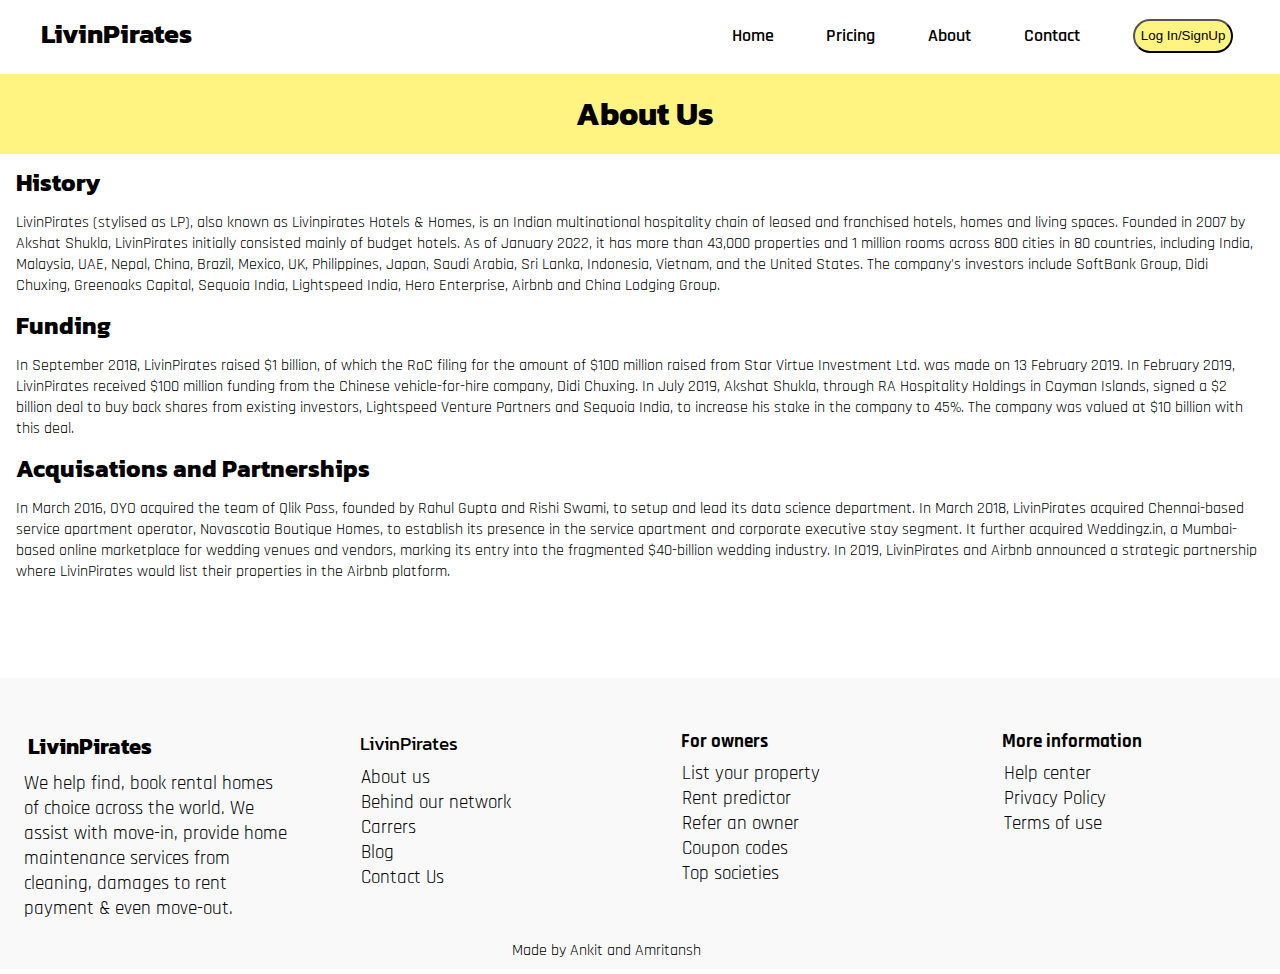
<file: about.html>
<!DOCTYPE html>
<html lang="en">
<head>
    <meta charset="UTF-8">
    <meta http-equiv="X-UA-Compatible" content="IE=edge">
    <meta name="viewport" content="width=device-width, initial-scale=1.0">
    <link rel="stylesheet" href="styles/styles.css">
    <link rel="stylesheet" href="styles/about.css">
    <title>About Us</title>
</head>
<body>

    <nav class="nav">
        <div class="nav-bar ">
       
            <h1 class="nav-logo">LivinPirates</h1>

           <div class="right-nav ">
           
            <ul class="main-nav ">
            <li><a href="index.html"> Home</a></li>
            <li><a href="pricing.html">Pricing</a></li>
            <li><a href="about.html">About</a></li>
            <li><a href="contact.html">Contact</a></li>
           </ul>
         
           <button class="log-btn" type="submit">
               <a href="signup.html">Log In/SignUp</a>
           </button>
        </div>
        <img class="ham-btn" src="images/menu.png" alt="">
        </div>
     </nav>
    
    <h1 class="about-heading" >About Us</h1>

    <div class="about-cards">
        
        <div class="about-card-1">
            <h2 class="about-card-1-heading">History</h2>
             <div class="about-card-1-main">
                <!-- <img src="" alt=""> -->
                <p>LivinPirates (stylised as LP), also known as Livinpirates Hotels & Homes, is an Indian multinational hospitality chain of leased and franchised hotels, homes and living spaces. Founded in 2007 by Akshat Shukla, LivinPirates initially consisted mainly of budget hotels. As of January 2022, it has more than 43,000 properties and 1 million rooms across 800 cities in 80 countries, including India, Malaysia, UAE, Nepal, China, Brazil, Mexico, UK, Philippines, Japan, Saudi Arabia, Sri Lanka, Indonesia, Vietnam, and the United States. The company's investors include SoftBank Group, Didi Chuxing, Greenoaks Capital, Sequoia India, Lightspeed India, Hero Enterprise, Airbnb and China Lodging Group.</p>
             </div>  
        </div>
        <div class="about-card-1">
            <h2 class="about-card-1-heading">Funding</h2>
            <div class="about-card-1-main">
                <!-- <img src="" alt=""> -->
                <p>In September 2018, LivinPirates raised $1 billion, of which the RoC filing for the amount of $100 million raised from Star Virtue Investment Ltd. was made on 13 February 2019. In February 2019, LivinPirates received $100 million funding from the Chinese vehicle-for-hire company, Didi Chuxing. In July 2019, Akshat Shukla, through RA Hospitality Holdings in Cayman Islands, signed a $2 billion deal to buy back shares from existing investors, Lightspeed Venture Partners and Sequoia India, to increase his stake in the company to 45%. The company was valued at $10 billion with this deal.</p>
            </div>
        </div>
        <div class="about-card-1">
            <h2 class="about-card-1-heading">Acquisations and Partnerships</h2>
            <div class="about-card-1-main">
                <!-- <img src="" alt=""> -->
                <p>In March 2016, OYO acquired the team of Qlik Pass, founded by Rahul Gupta and Rishi Swami, to setup and lead its data science department. In March 2018, LivinPirates acquired Chennai-based service apartment operator, Novascotia Boutique Homes, to establish its presence in the service apartment and corporate executive stay segment. It further acquired Weddingz.in, a Mumbai-based online marketplace for wedding venues and vendors, marking its entry into the fragmented $40-billion wedding industry. In 2019, LivinPirates and Airbnb announced a strategic partnership where LivinPirates would list their properties in the Airbnb platform.</p>
            </div>
        </div>
        
    </div>

    <footer>
        <div  class="footer">
            <div class="f-1">
                <h2>LivinPirates</h2>
                <p>We help find, book rental homes of choice across the world. We assist with move-in, provide home maintenance services from cleaning, damages to rent payment & even move-out.</p>
            </div>
            <div class="f-2">
                <p >LivinPirates</p>
                <ul>
                    <li>About us</li>
                    <li>Behind our network</li>
                    <li>Carrers </li>
                    <li>Blog</li>
                    <li>Contact Us</li>
                </ul>
            </div>
            <div class="f-3">
                <p>For owners </p>
                <ul>
                    <li>List your property</li>
                    <li>Rent predictor</li>
                    <li>Refer an owner</li>
                    <li>Coupon codes</li>
                    <li>Top societies</li>
                </ul>
            </div>
            <div class="f-4">
                <p>More information</p>
                <ul>
                    <li>Help center</li>
                    <li>Privacy Policy</li>
                    <li>Terms of use</li>
                </ul>
            </div>
        </div>
        <p class="madeby">Made by Ankit and Amritansh</p>
    </footer>

    <script >
          const element= document.querySelector('.ham-btn');
          element.addEventListener('click',hamburger);

         function hamburger(){
    
         const itemClass =document.querySelector('.main-nav');
         itemClass.classList.toggle('show');
         }
    </script>

</body>
</html>
</file>
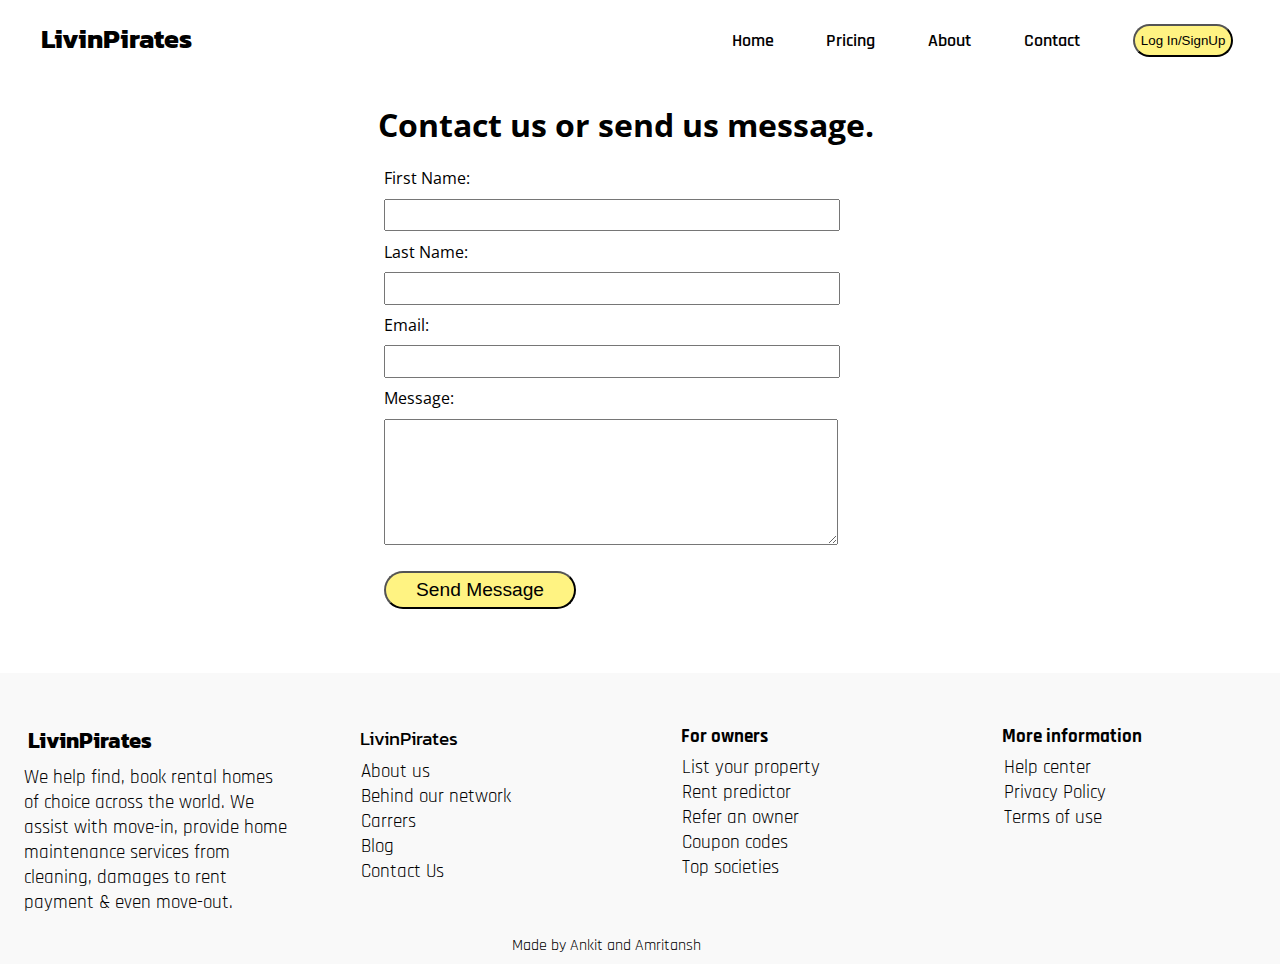
<file: contact.html>
<!DOCTYPE html>
<html lang="en">
<head>
    <meta charset="UTF-8">
    <meta http-equiv="X-UA-Compatible" content="IE=edge">
    <meta name="viewport" content="width=device-width, initial-scale=1.0">
    <link rel="stylesheet" href="styles/signup.css">
    <link rel="stylesheet" href="styles/contact.css">
    <link rel="stylesheet" href="styles/styles.css">
    <title>Contact</title>
</head>
<body>

    <div class="nav-bar ">
       
        <h1 class="nav-logo">LivinPirates</h1>

       <div class="right-nav ">
       
        <ul class="main-nav ">
        <li><a href="index.html"> Home</a></li>
        <li><a href="pricing.html">Pricing</a></li>
        <li><a href="about.html">About</a></li>
        <li><a href="contact.html">Contact</a></li>
       </ul>
     
       <button class="log-btn" type="submit">
           <a href="signup.html">Log In/SignUp</a>
       </button>
    </div>
    <img class="ham-btn" src="images/menu.png" alt="">
    </div>
 </nav>


<h1 class="signup-heading contact-1">Contact us or send us message.</h1>

<div>
    <form class="form contact" >

        <label >First Name:</label><br>
        <input  id="fname" name="fname" type="text" required>
        <br>
        <label >Last Name:</label><br>
        <input id="lname" type="text" required>
        <br>
        <label >Email:</label><br>
        <input id="inEmail" type="email" required><br>
        <label >Message:</label><br>
        <textarea  id="" cols="30" rows="10" required></textarea>
        <br>
        <button id="signup_btn" class="btn-contact" type="submit" onclick=" formValidate()">Send Message</button>

    </form>
</div>

<footer>
    <div  class="footer">
        <div class="f-1">
            <h2>LivinPirates</h2>
            <p>We help find, book rental homes of choice across the world. We assist with move-in, provide home maintenance services from cleaning, damages to rent payment & even move-out.</p>
        </div>
        <div class="f-2">
            <p >LivinPirates</p>
            <ul>
                <li>About us</li>
                <li>Behind our network</li>
                <li>Carrers </li>
                <li>Blog</li>
                <li>Contact Us</li>
            </ul>
        </div>
        <div class="f-3">
            <p>For owners </p>
            <ul>
                <li>List your property</li>
                <li>Rent predictor</li>
                <li>Refer an owner</li>
                <li>Coupon codes</li>
                <li>Top societies</li>
            </ul>
        </div>
        <div class="f-4">
            <p>More information</p>
            <ul>
                <li>Help center</li>
                <li>Privacy Policy</li>
                <li>Terms of use</li>
            </ul>
        </div>
    </div>
    <p class="madeby">Made by Ankit and Amritansh</p>
</footer>

<script >
      const element= document.querySelector('.ham-btn');
      element.addEventListener('click',hamburger);

      function hamburger(){

        const itemClass =document.querySelector('.main-nav');
        itemClass.classList.toggle('show');
      }
</script>
    
</body>
</html>
</file>
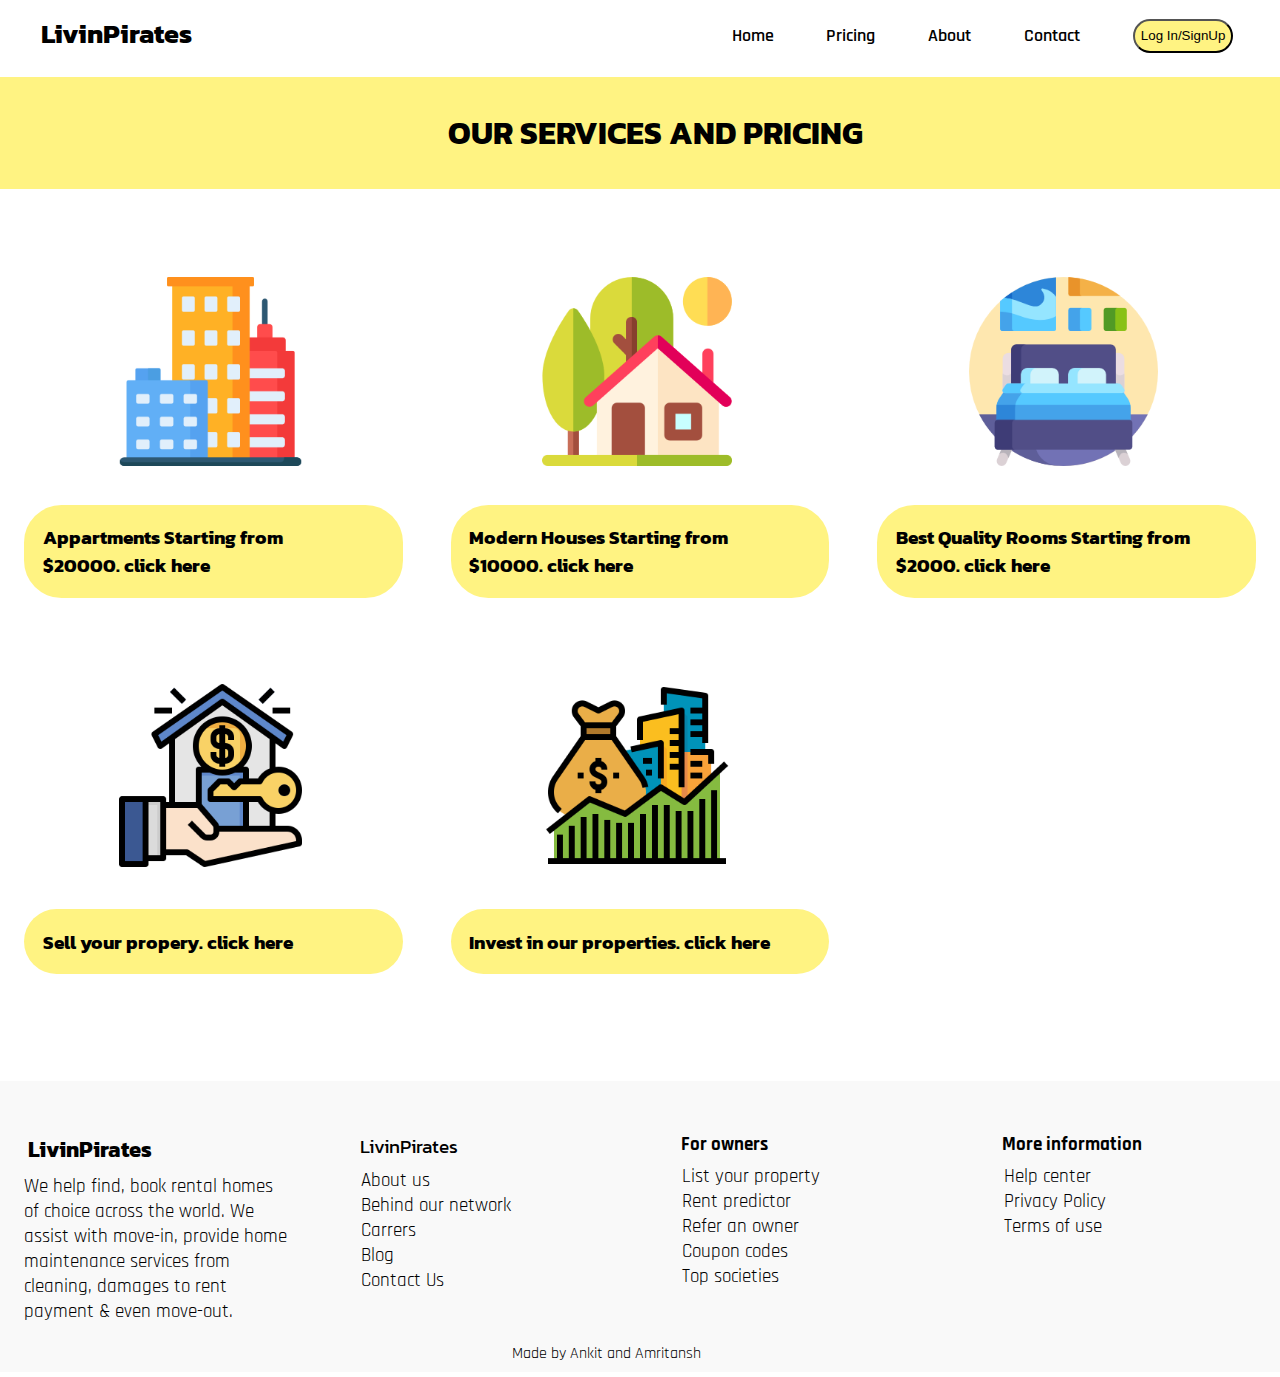
<file: pricing.html>
<!DOCTYPE html>
<html lang="en">
<head>
    <meta charset="UTF-8">
    <meta http-equiv="X-UA-Compatible" content="IE=edge">
    <meta name="viewport" content="width=device-width, initial-scale=1.0">
    <link rel="stylesheet" href="styles/pricing.css">
    <link rel="stylesheet" href="styles/styles.css">
    <title>Pricing</title>
</head>
<body>

    <nav class="nav">
        <div class="nav-bar ">
       
            <h1 class="nav-logo">LivinPirates</h1>

           <div class="right-nav ">
           
            <ul class="main-nav ">
            <li><a href="index.html"> Home</a></li>
            <li><a href="pricing.html">Pricing</a></li>
            <li><a href="about.html">About</a></li>
            <li><a href="contact.html">Contact</a></li>
           </ul>
         
           <button class="log-btn" type="submit">
               <a href="signup.html">Log In/SignUp</a>
           </button>
        </div>
        <img class="ham-btn" src="images/menu.png" alt="">
        </div>
     </nav>

     <h1 class="pricing-heading">OUR SERVICES AND PRICING</h1>

    <div class="prop-cards">
        <div class="prop-1 ">
            <img src="images/pricing-1.png" alt="">
            <h3>Appartments Starting from <br> $20000. <a href="index.html#SignUp_home">click here</a> </h3>
        </div>
        <div class="prop-1">
            <img src="images/pricing-2.png" alt="">
            <h3>Modern Houses Starting from <br> $10000. <a href="index.html#SignUp_home">click here</a> </h3>
        </div>
        <div class="prop-1">
            <img src="images/pricing-3.png" alt="">
            <h3>Best Quality Rooms Starting from <br> $2000. <a href="index.html#SignUp_home">click here</a> </h3>
        </div>
        <div class="prop-1">
            <img src="images/pricing-4.png" alt="">
            <h3>Sell your propery. <a href="index.html#SignUp_home">click here</a> </h3>
        </div>
        <div class="prop-1">
            <img src="images/pricing-5.png" alt="">
            <h3>Invest in our properties. <a href="index.html#SignUp_home">click here</a> </h3>
        </div>
    </div>

    <footer>
        <div class="footer">
            <div class="f-1">
                <h2>LivinPirates</h2>
                <p>We help find, book rental homes of choice across the world. We assist with move-in, provide home maintenance services from cleaning, damages to rent payment & even move-out.</p>
            </div>
            <div class="f-2">
                <p >LivinPirates</p>
                <ul>
                    <li>About us</li>
                    <li>Behind our network</li>
                    <li>Carrers </li>
                    <li>Blog</li>
                    <li>Contact Us</li>
                </ul>
            </div>
            <div class="f-3">
                <p>For owners </p>
                <ul>
                    <li>List your property</li>
                    <li>Rent predictor</li>
                    <li>Refer an owner</li>
                    <li>Coupon codes</li>
                    <li>Top societies</li>
                </ul>
            </div>
            <div class="f-4">
                <p>More information</p>
                <ul>
                    <li>Help center</li>
                    <li>Privacy Policy</li>
                    <li>Terms of use</li>
                </ul>
            </div>
        </div>
        <p class="madeby">Made by Ankit and Amritansh</p>
    </footer>

    <script>
          const element= document.querySelector('.ham-btn');
           element.addEventListener('click',hamburger);

          function hamburger(){
    
           const itemClass =document.querySelector('.main-nav');
           itemClass.classList.toggle('show');
          }
    </script>

</body>
</html>
</file>
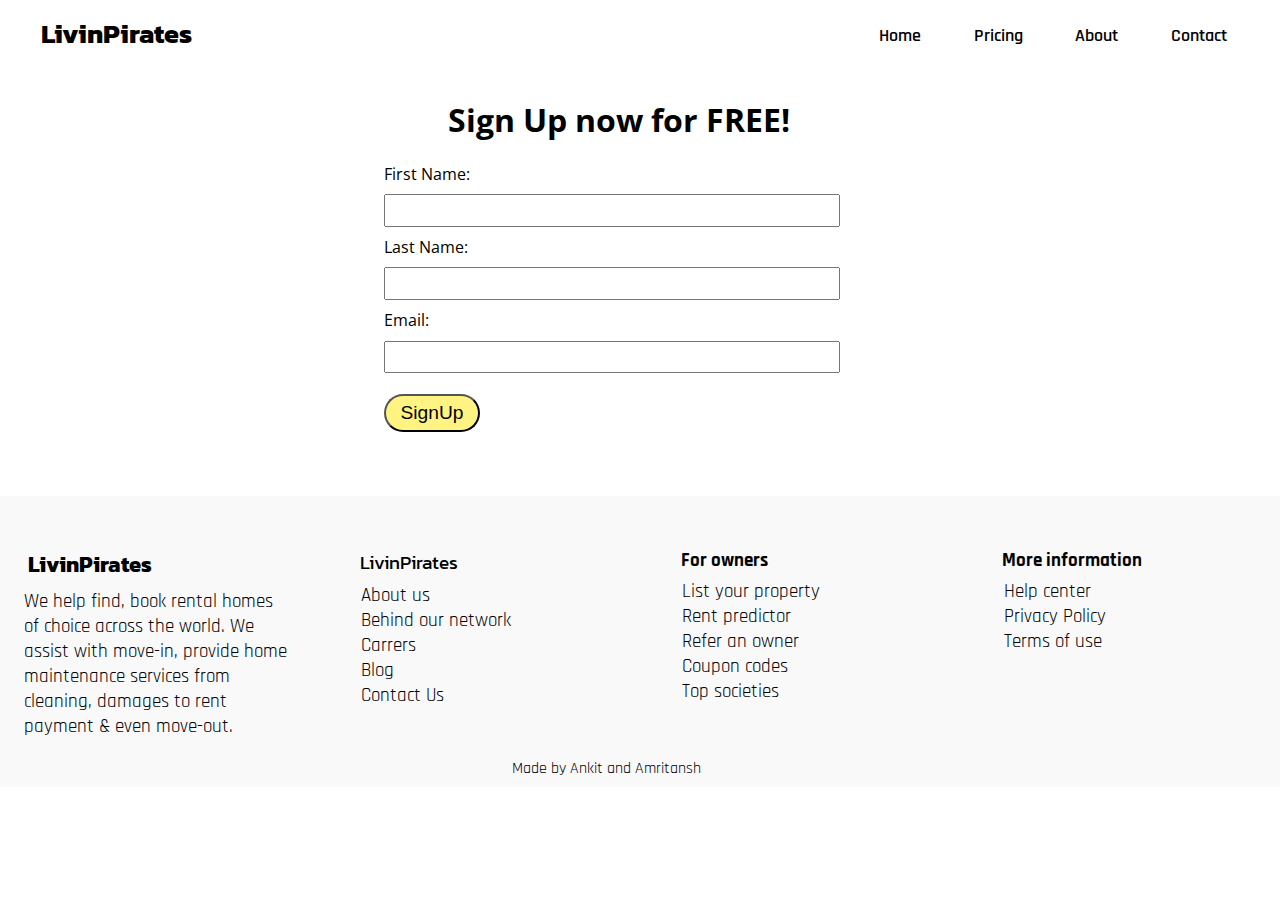
<file: signup.html>
<!DOCTYPE html>
<html lang="en">
<head>
    <meta charset="UTF-8">
    <meta http-equiv="X-UA-Compatible" content="IE=edge">
    <meta name="viewport" content="width=device-width, initial-scale=1.0">
    <link rel="stylesheet" href="styles/signup.css">
    <link rel="stylesheet" href="styles/styles.css">
    <title>SignUp</title>
</head>
<body>

    <nav class="nav">
        <div class="nav-bar ">
       
            <h1 class="nav-logo">LivinPirates</h1>

           <div class="right-nav ">
           
            <ul class="main-nav ">
            <li><a href="index.html"> Home</a></li>
            <li><a href="pricing.html">Pricing</a></li>
            <li><a href="about.html">About</a></li>
            <li><a href="contact.html">Contact</a></li>
           </ul>
         
           <!-- <button class="log-btn" type="submit">
               <a href="#">Log In/SignUp</a>
           </button> -->
        </div>
        <img class="ham-btn" src="images/menu.png" alt="">
        </div>
     </nav>


    <h1 class="signup-heading">Sign Up now for FREE!</h1>
    
    <div>
        <form class="form" >

            <label >First Name:</label><br>
            <input  id="fname" name="fname" type="text" required>
            <br>
            <label >Last Name:</label><br>
            <input id="lname" type="text" required>
            <br>
            <label >Email:</label><br>
            <input id="inEmail" type="email" required>
            <br>
            <button id="signup_btn" type="submit" onclick=" formValidate()">SignUp</button>

        </form>
    </div>

    <footer>
        <div  class="footer">
            <div class="f-1">
                <h2>LivinPirates</h2>
                <p>We help find, book rental homes of choice across the world. We assist with move-in, provide home maintenance services from cleaning, damages to rent payment & even move-out.</p>
            </div>
            <div class="f-2">
                <p >LivinPirates</p>
                <ul>
                    <li>About us</li>
                    <li>Behind our network</li>
                    <li>Carrers </li>
                    <li>Blog</li>
                    <li>Contact Us</li>
                </ul>
            </div>
            <div class="f-3">
                <p>For owners </p>
                <ul>
                    <li>List your property</li>
                    <li>Rent predictor</li>
                    <li>Refer an owner</li>
                    <li>Coupon codes</li>
                    <li>Top societies</li>
                </ul>
            </div>
            <div class="f-4">
                <p>More information</p>
                <ul>
                    <li>Help center</li>
                    <li>Privacy Policy</li>
                    <li>Terms of use</li>
                </ul>
            </div>
        </div>
        <p class="madeby">Made by Ankit and Amritansh</p>
    </footer>

    <script >
          const element= document.querySelector('.ham-btn');
          element.addEventListener('click',hamburger);

          function hamburger(){
    
            const itemClass =document.querySelector('.main-nav');
            itemClass.classList.toggle('show');
          }
    </script>

</body>
</html>
</file>
<file: styles/styles.css>
@import url('https://fonts.googleapis.com/css2?family=Rajdhani&display=swap');
@import url('https://fonts.googleapis.com/css2?family=Audiowide&family=Kanit&display=swap');
@import url('https://fonts.googleapis.com/css2?family=Michroma&display=swap');


body{
    max-width: 1280px;
    margin: 0;
    padding: 0;
    overflow-x: hidden;
    outline: 0;
}

.bdy{
    max-width: 1280px;
    width:100%;
}


button:hover{
    scale: 1.2;
    transition-property: all;
    transition-duration: 0.4s;
}

li{
    list-style-type: none;
}

a{
    font-style: none;
    text-decoration: none;
    color: #000000;
}

.logo{
    font-family: 'Kanit', sans-serif;
    font-size: 1.2em;
    padding-left: 0.2em;
}

/* --------------------------- slow loading animation ------------------- */
.reveal{
    position: relative;
    transform: translateY(150px);
    /* opacity: 0; */
    transition: 1s all ease;
  }
  .reveal.active{
    transform: translateY(0);
    opacity: 1;
  }

/* ------------- Navbar ---------------------- */

.nav{
    /* border-bottom: 1px solid gray; */
    margin-top: -0.3em;
    background-color: #ffffff;
    padding: 0;
}

.nav-bar{
    margin: 0;
    padding: 0;
    display: flex;
    justify-content: space-between;
    align-items: center;
    font-family: 'Rajdhani', sans-serif;
}

.nav-bar img{
    display: none;
}

.nav-logo{
    margin-left: 1.5em;
    font-family: 'Kanit', sans-serif;
    padding-bottom: 0.15em;
    font-size: 1.7em;
}

.right-nav{
    display: flex;
    align-items: center;
}

.right-nav ul {
    display: flex;
}

.right-nav ul li{
    list-style-type: none;
    margin-right: 3em;
    font-size: 1.1em;
    font-weight: 600;
}

.right-nav ul li:hover{
    scale: 1.2;
    /* border-bottom: 1px solid black; */
}

.log-btn{
    margin-right: 3.5em;
    height: 2.5em;
    border-radius: 2em;
    background-color: #fff382 ;
    /* background-image: linear-gradient(to right, #1A2980 0%, #26D0CE  51%, #1A2980  100%);      */
}

.log-btn a{
    text-decoration: none;
    color: black;
}

/* --------------------- container-1 ------------------ */

.container{
    display: grid;
    grid-template-columns: repeat(2,1fr);
    margin-top: 3em;
}

.heading h1{
    padding-top: 1em;
    font-family: 'Ginto Nord',sans-serif;
    padding-left: 2em;
    font-size: 2.5em;
}

.heading button{
    font-size: 1.5em;
    margin-left: 5em;
    height: 2.5em;
    width: 10em;
    border-radius: 2em;
    background-color: #fff382 ;
    cursor: pointer;
}

.heading-img{
    border-radius: 5em;
}

/*------------------- rotating img Container ------------------*/

.rotating{
    display: grid;
    grid-template-columns: repeat(2,1fr);
    margin-top: 6em;
    height: 50vh;
    overflow: hidden;
}

.rotating img{
    padding-top: 5em;
    padding-left: 10em;
    width: 32em;
}

.earth-rotate-container{
    width: 100%;
    height: 100%;
    /* background-color: #47B5FF; */
    background-color: #000000;
}

.right-rotate-container{
    width: 100%;
    height: 100%;
    background-color:#fff382 ;
}

.right-rotate-container h2{
    padding-top:  0.5em;
    padding-left: 1em;
    padding-right: 1em;
    font-size: 2.5em;
    /* font-family: 'Ginto Nord',sans-serif; */
    font-family: 'Michroma', sans-serif;
}

/* --------------------- Landscape Image ---------------------- */

/* .landscape-img{
    margin-top: 2em;
    overflow: hidden;
}

.landscape-img img{
    width: 100%;
} */

/* ------------------ benefit cards ---------------------- */

.benefits{
    background-color: #e0f1f4;
    margin-top: -9.5em;
    margin-bottom: -2em;
    padding-top: 9em;
    padding-bottom: 2em;
    z-index: -200;
}

.benefit-cards{
    display: grid;
    grid-template-columns: repeat(3,1fr);
    margin-bottom: 2em;
}

.benefits h1{
    margin-left: 25%;
    font-family: 'Michroma', sans-serif;
    margin-top: 1.5em;
    margin-bottom: 2em;
}

.card-1 img{
   padding-left: 50%;
}

.card-2 img{
    padding-left: 35%;
 }
 
 .card-3 img{
    padding-left: 25%;
 }

 .card-1 p{
    margin-left: 7em;
 }

 .card-2 p{
    margin-left: 5.5em;
 }

 .card-3 p{
    margin-left: 2em;
 }

.benefits p{
    font-family: 'Rajdhani', sans-serif;
    font-size: 1.5em;
}


/*---------------------- second container -----------------------------*/

.cont-2{
    overflow: hidden;
    margin-top: 0.1em;
    padding-bottom: 2em;
    background-color: #243A73;
}

.cont-2 h1{
    font-size: 1.6em;
    padding-left: 1em;
    margin-right: 0;
    padding-right: 40%;
    padding-top: 5em;
    font-family: 'Michroma', sans-serif;
    color:#fff382;
}

.cont-2 p{
    font-family: 'Rajdhani', sans-serif;
    font-size: 1.5em;
    padding-left: 1em;
    color:#fff382;
}

.cont-2 img{
    /* margin-top: -1em; */
    padding-top: 4em;
    padding-left: 35%;
    width: 20em;
}

/* ----------------- third container ---------------- */

.cont-3{
    overflow: hidden;
    margin-top:-4em;
    padding-bottom: 2em;
    background-color: #243A73;
}

.cont-3 h1{
    font-size: 1.6em;
    margin-left: 0;
    padding-left: 30%;
    padding-top: 5em;
    font-family: 'Michroma', sans-serif;
    color:#fff382; 
}

.cont-3 p{
    font-family: 'Rajdhani', sans-serif;
    font-size: 1.5em;
    color:#fff382;
    padding-left: 30%;
}

.cont-3 img{
    /* margin-top: -1em; */
    padding-top: 4em;
    padding-right: 35%;
    width: 20em;
}

/* --------------------------SignUp ---------------------*/

.property-sign {
    display: flex;
    justify-content: center;
    margin-top: 3em;
    align-items: center;
    margin-bottom: 3em;
}

.property-sign img{
    margin-left: 11%;
}

.right-signup {
    padding-left: 3em;
    width: 50%;
    padding-right: 5em;
}

.right-signup h1{
    font-family: 'Michroma', sans-serif;
}

.right-signup button{
    background-color:#fff382 ;
    height: 2em;
    width: 5em;
    font-size: 1.2em; 
    border-radius: 2em;
    margin-bottom: 2.5em;
    margin-left: 1em;
}



/* -------------------- footer ---------------------- */

.footer{
    margin-top: 4em;
    padding-top: 2em;
    display: grid;
    grid-template-columns: repeat(4,1fr);
    gap: 0.3em;
    z-index: 3000;
    background-color: #F9F9F9 ;
}

.f-1{
    width: 85%;
    margin: auto;
}

.f-1 h2{
    width: 100%;
    padding-left: 0.2em;
    font-family: 'Kanit', sans-serif;
    font-size: 1.4em;
    margin-bottom: -0.5em;
}

.footer p,li{
    font-family: 'Rajdhani', sans-serif;
    font-size: 1.2em;
}

.f-2 p{
    width: 100%;
    padding-left: 2em;
    font-family: 'Kanit', sans-serif;
    margin-bottom: -0.5em;
}

.f-3 p{
    width: 100%;
    padding-left: 2em;
    font-weight: 900;
    margin-bottom: -0.5em;
}

.f-4 p{
    width: 100%;
    padding-left: 2em;
    font-weight: 900;
    margin-bottom: -0.5em;
}

.madeby{
    margin: 0;
    font-family: 'Rajdhani', sans-serif;
    background-color: #F9F9F9 ;
    width: 100%; 
    padding-left: 40%;
    padding-bottom: 0.5em;   
}


/* <<<<<<----------- Adding Responsive properties -------------->>>>>>>>*/

@media(max-width:1072px){


    .heading button{
        width: 7em;
        margin-left: 10%;
    }

    .heading h1{
        font-size: 2em;
        padding-left: 1em;
    }

    .right-rotate-container h2{
        font-size: 2em;
        padding-top: 0.3em;
    }

    .rotating img{
        padding-top: 5em;
        padding-left: 5em;
        width: 25em;
    }

    .cont-2 img{
        padding-top: 6em;
        width: 18em;
        padding-left: 17%;
    }

    .cont-3 h1{
        padding-top: 2em;
        margin-left: 4em;
        font-size: 1.6em;
    }

    .cont-2 h1{
        padding-top: 3em;
        font-size: 1.6em;
    }

    .benefits h1{
        margin-left: 15%;
    }

    .card-1 img{
        padding-left: 35%;
     }
     
     .card-2 img{
         padding-left: 30%;
      }
       
      .card-1 p{
         margin-left: 2.8em;
      }
     
      .card-2 p{
         margin-left: 2.8em;
      }
     
}

@media(max-width:798px){

    .heading h1{
        font-size: 1.5em;
    }

    .heading button{
        font-size: 1.2em;
    }

    .rotating{
        height: 40vh;
    }

    .right-rotate-container h2{
        font-size: 1.6em;
    }

    .rotating img{
        padding-top: 5em;
        padding-left: 3em;
        width: 22em;
    }

    .heading-img img{
        width: 95%;
    }

    .right-nav button{
        display: none;     
        /* display: block; */
    }
    .nav-bar img{
        display: block;
        cursor: pointer;
    }

    .right-nav ul.main-nav{
        display: block;
        position: absolute;
        top: 0%;
        left: 0%;
        background-color: #ffffff;       
         width: 50%;
         margin-left: 0%;
         margin-top: -0.5em;
         height: 100%;
        padding: 2em;
        opacity: 0.97;
        transform: translateX(-500px);
        transition: 0.5s ease-in-out;
        z-index: 4000;
    }

    .right-nav ul li{
        padding: 1.5em;
        width: 100%;
        border-bottom: 1px solid #cecfd1;
        margin-left: -5em;
        padding-left: 4em;
    }

    .right-nav ul.main-nav.show{
        transform: translateX(1px);
    }

    .right-nav ul li:hover{
        scale: 1;
    }

    .nav img{
        height: 1.3em;
        width: 1.5em;
        margin-right: 2em;
        margin-top: -0.9em;
    }

    .cont-2 h1{
        padding-top: 4em;
    }

    .cont-3 h1{
        margin-left: 2em;
    }

    .cont-3 p{
        margin-left:0;
        padding-left: 2em;
        font-size: 1.4em;
    }

    .cont-2 p{
        font-size: 1.4em;
    }

    .footer p,li{
        font-size: 0.95em;
    }
    
    .f-1 h2{
        font-size: 1.2em;
    }



}

@media(max-width:698px){

    html{
        width: 100vw;
        overflow-x: hidden;
      }

    body{
        overflow-x: hidden;
        width: 100%;
    }

    .container{
        margin-top: 1em;
    }

    .heading h1{
        font-size: 0.95em;
    }

    .heading button{
        font-size: 0.8em;
    }

    .rotating{
        height: 60vh;
        grid-template-columns: repeat(1,1fr);
        grid-template-rows: 30vh 20vh;
    }

    .rotating img{
        padding-top: 4em;
    }

    .earth-rotate-container{
        height: 30vh;overflow: hidden;
    }

    .right-rotate-container{
        padding-top: -1em;
    }

    .benefits h1{
        margin-top: -2em;
        margin-left: 1em;
        font-size: 1.2em;
    }

    .benefit-cards{
        display: grid;
        grid-template-columns: repeat(1,1fr);
        margin-bottom: 2em;
    }
    
    .card-1 img{
        margin-left:-1em;
    }

    .card-2 img{
        margin-left:0.5em;
    }
    
    .card-3 img{
        margin-left:1.5em;
    }

    .card-1 p{
        padding-left: 5%;
    }

    .card-2 p{
        padding-left: 8%;
    }

    .card-3 p{
        padding-left: 5%;
    }

    .cont-2{
        display: grid;
        grid-template-columns: repeat(1,1fr);
    }

    .cont-2 img{
        padding-left: 11%;
    }

    .cont-2 h1{
        margin-left: 1em;
        padding-right: 1em;
    }

    .cont-2 p{
        margin-left: 1em;
        padding-right: 1em;
    }

    .cont-3{
        display: grid;
        grid-template-columns: repeat(1,1fr);
    }
    
    .cont-3 img{
        padding-left: 7%;
    }

    .cont-3 .heading{
        order: 1;
    }

    .property-sign{
        margin: 1em;
        margin-bottom: -3em;
    }

    .property-sign img{
        width: 40%;
    }

    .right-signup h1{
        font-size: 1em;
    }

    .footer{
        grid-template-columns: repeat(2,1fr);
    }

    .madeby{
        padding-left: 20%;
    }

}
</file>
<file: styles/about.css>
@import url('https://fonts.googleapis.com/css2?family=Rajdhani&display=swap');
@import url('https://fonts.googleapis.com/css2?family=Audiowide&family=Kanit&display=swap');

.about-heading {
    font-family: 'Kanit', sans-serif;
    background-color: #fff382;
    padding: 0.5em;
    margin-bottom: 1em;
    margin-top: -0.1em;
    padding-left: 45%;
}

.about-cards h2{
    font-family: 'Kanit', sans-serif;
}

.about-cards p{
    font-family: 'Rajdhani', sans-serif;
    margin-top: -0.5em;
}

.about-cards{
    display: grid;
    grid-template-columns: repeat(1,1fr);
}

.about-card-1{
    margin-top: -3.5em;
    padding: 1em;
}

@media(max-width:800px){

    .about-heading {
        padding-left: 10%;
    }

}
</file>
<file: styles/signup.css>
@import url('https://fonts.googleapis.com/css2?family=Open+Sans&display=swap');

body{
    font-family: 'Open Sans', sans-serif;
}

.form{
    width: 100%;
    padding-left: 30%;
    box-sizing: border-box;    
}

.form input{
    width: 50%;
    height: 2em;
    margin-top: 0.7em ;
    margin-bottom:0.7em;
}

.form button{
    font-size: 1.2em;
    margin-top: 0.6em;
    width: 5em;
    height: 2em;
    border-radius: 2em;
}

.signup-heading{
    padding-left: 35%;
}

button{
    background-color: #fff382;
    cursor: pointer;
}

@media(max-width:800px){

    .signup-heading{
        font-size: 1em;
        padding-left: 27%;
    }

}
</file>
<file: styles/contact.css>
.contact-1{
    padding-left: 29.5%;
}

.form textarea{
    width: 50%;
    height: 9em;
    margin-top: 0.7em ;
    margin-bottom:0.7em;
}

.contact button{
    width: 10em;
}

.ham-btn{
    margin-right: 2em;
    margin-top: -1em;
}

@media(max-width:800px){

    .contact button{
        font-size: 0.9em;
    }

    .contact-1{
        padding-left: 20%;
    }
}
</file>
<file: styles/pricing.css>
@import url('https://fonts.googleapis.com/css2?family=Audiowide&family=Kanit&display=swap');


body{
    margin: 0;
    padding:0;
}

a:hover{
    color:dodgerblue
}

.pricing-heading{
    font-family: 'Kanit', sans-serif;
    background-color: #fff382;
    padding: 1em;
    margin: auto;
    padding-left: 35%;
}

.prop-cards{
    margin-top: 3em;
    display: grid;
    grid-template-columns: repeat(3,1fr);
}

.prop-1 img{
    width: 50%;
    margin: 1em;
    padding-left: 20%;
}

.prop-1 h3{
    font-family: 'Kanit', sans-serif;
    background-color: #fff382 ;
    padding: 1em;
    border-radius: 2em;
}

.prop-1{
    padding: 1.5em;
}

@media(max-width:800px){

    .pricing-heading{
        padding-left: 20%;
    }

    .prop-cards{
        grid-template-columns: repeat(2,1fr);
    }

}
</file>
